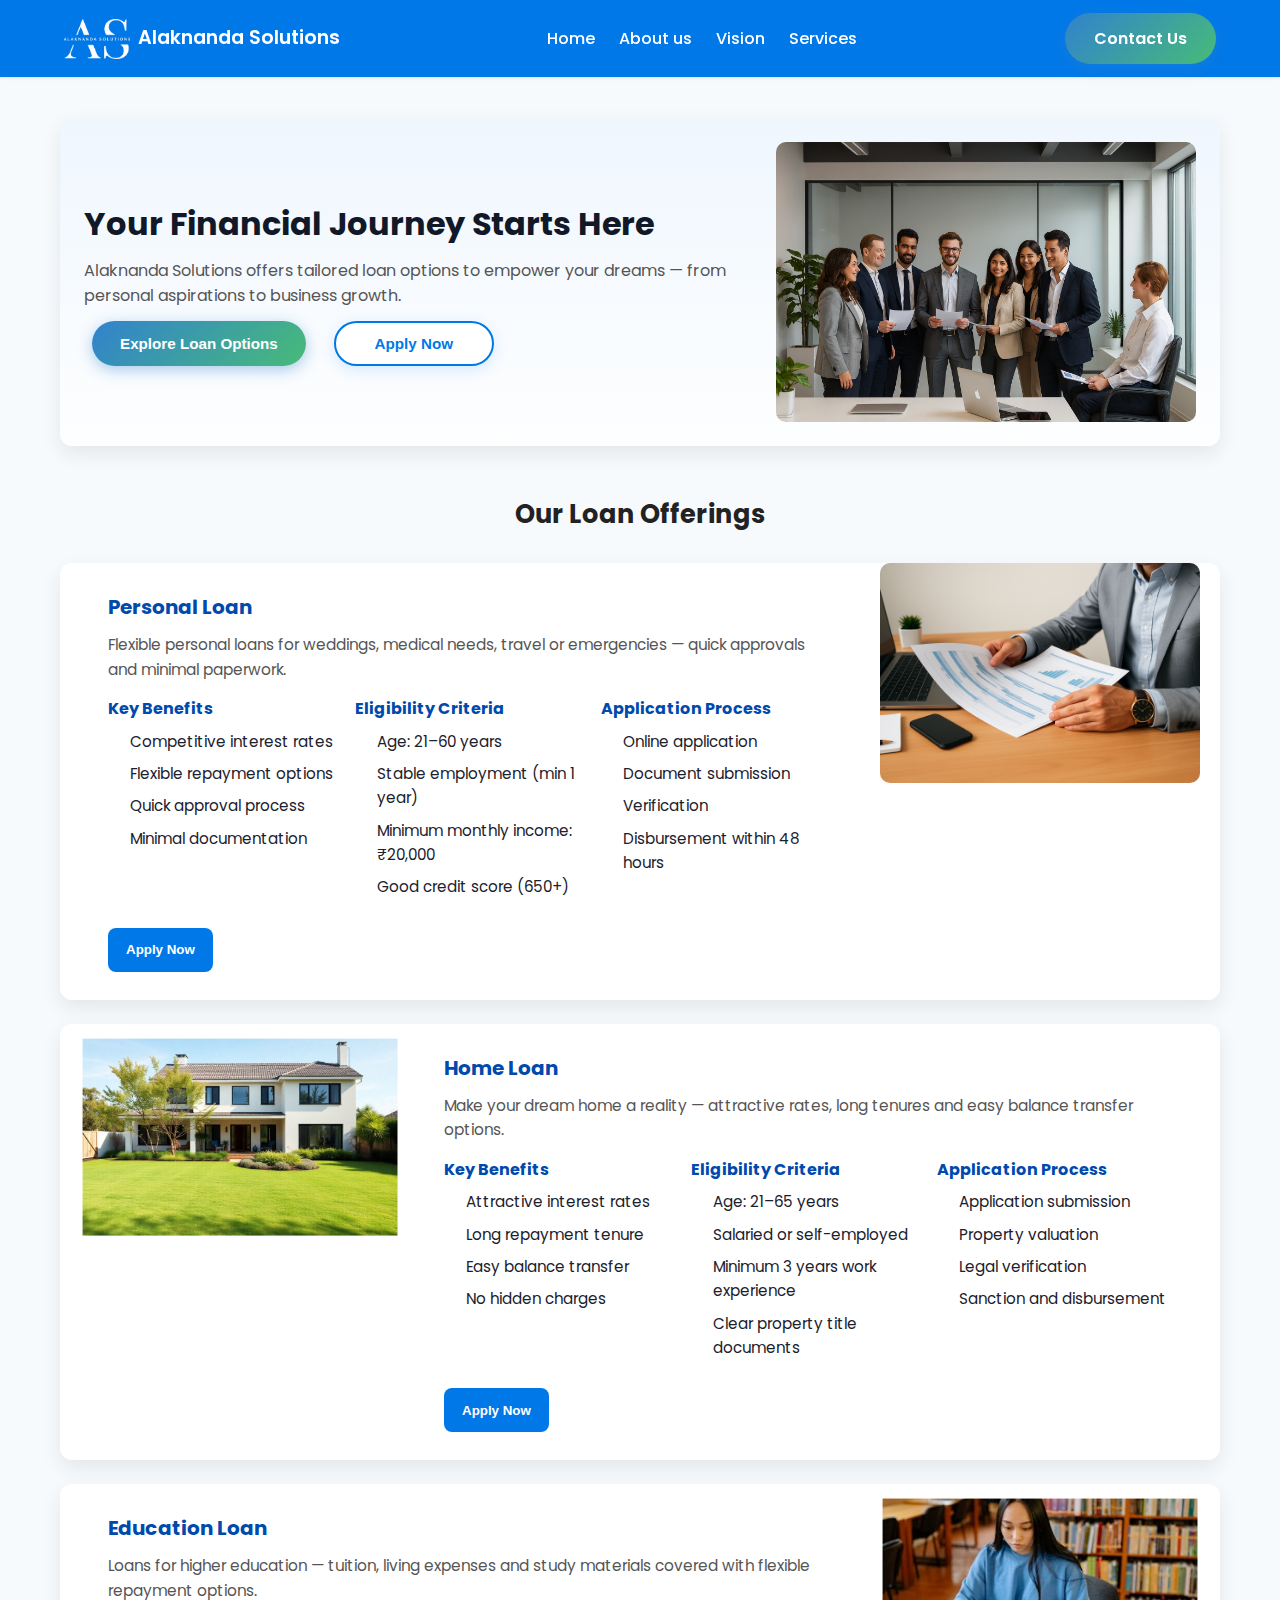
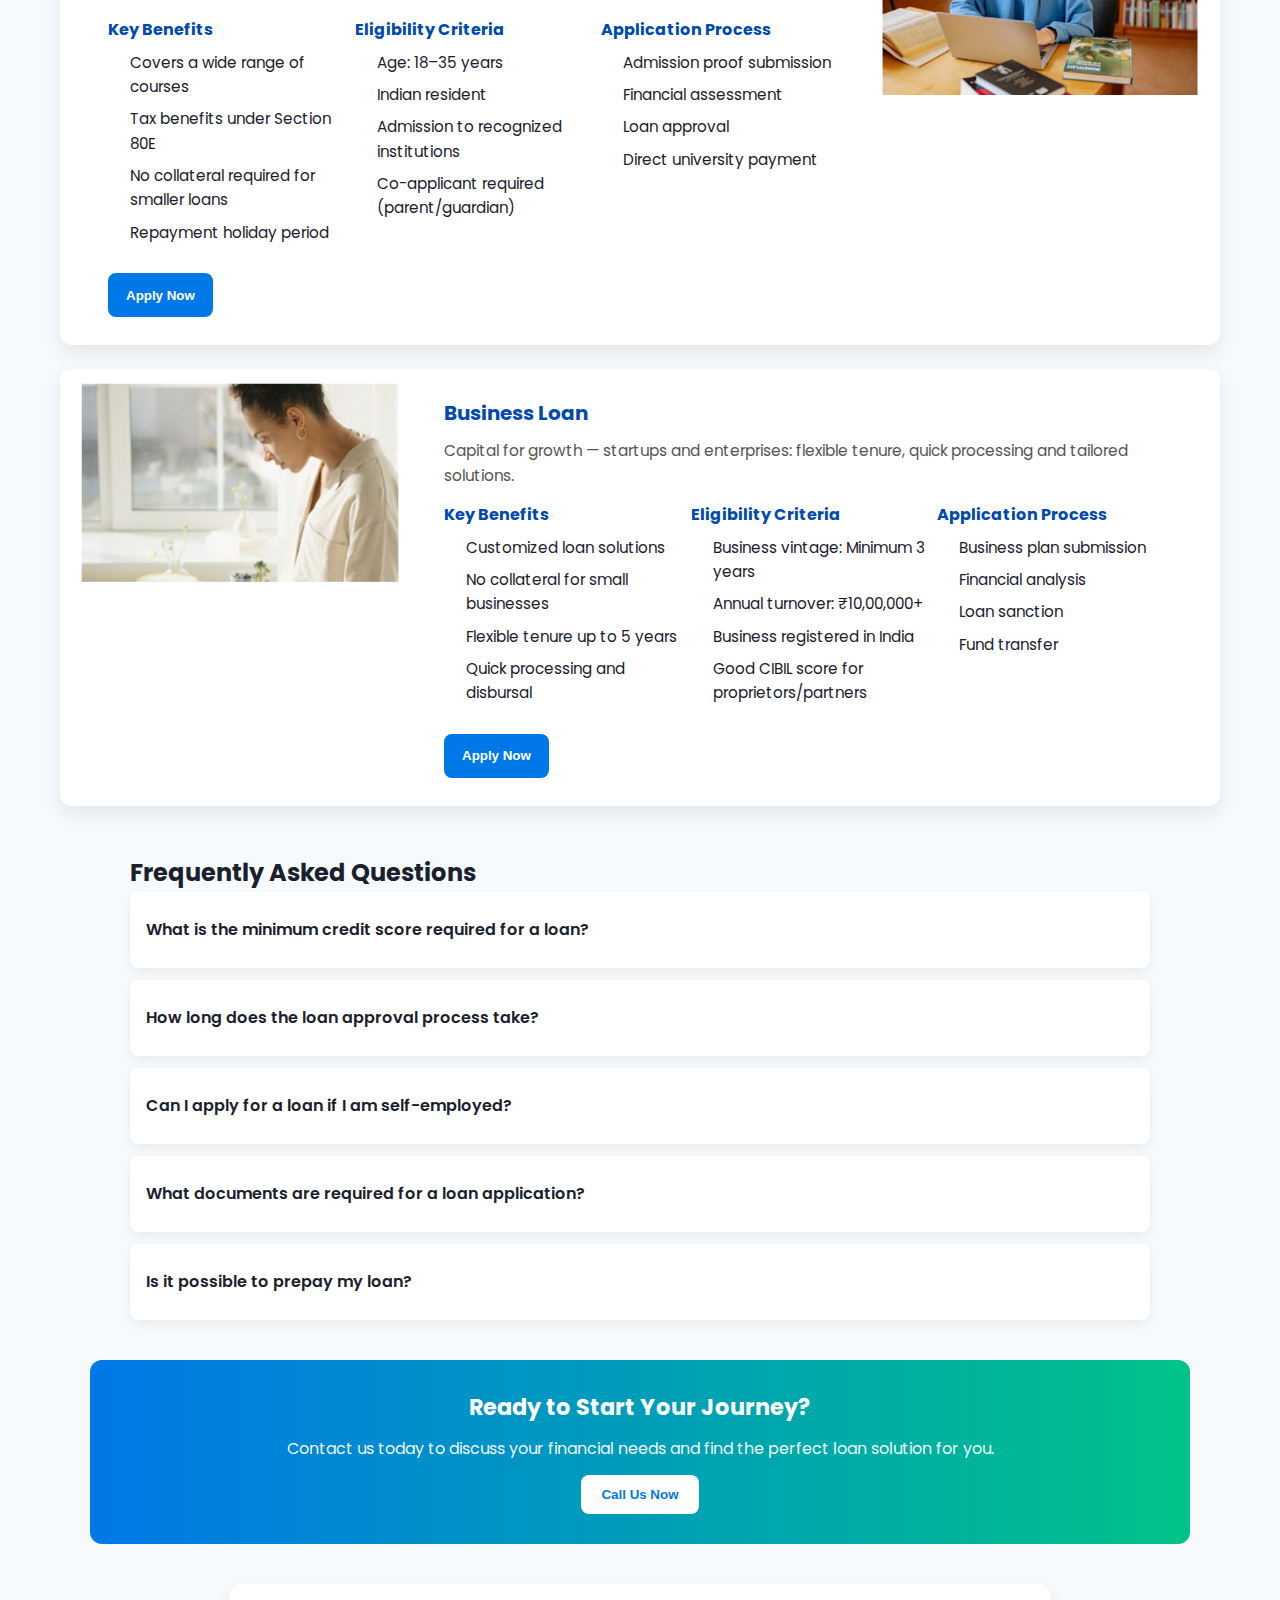
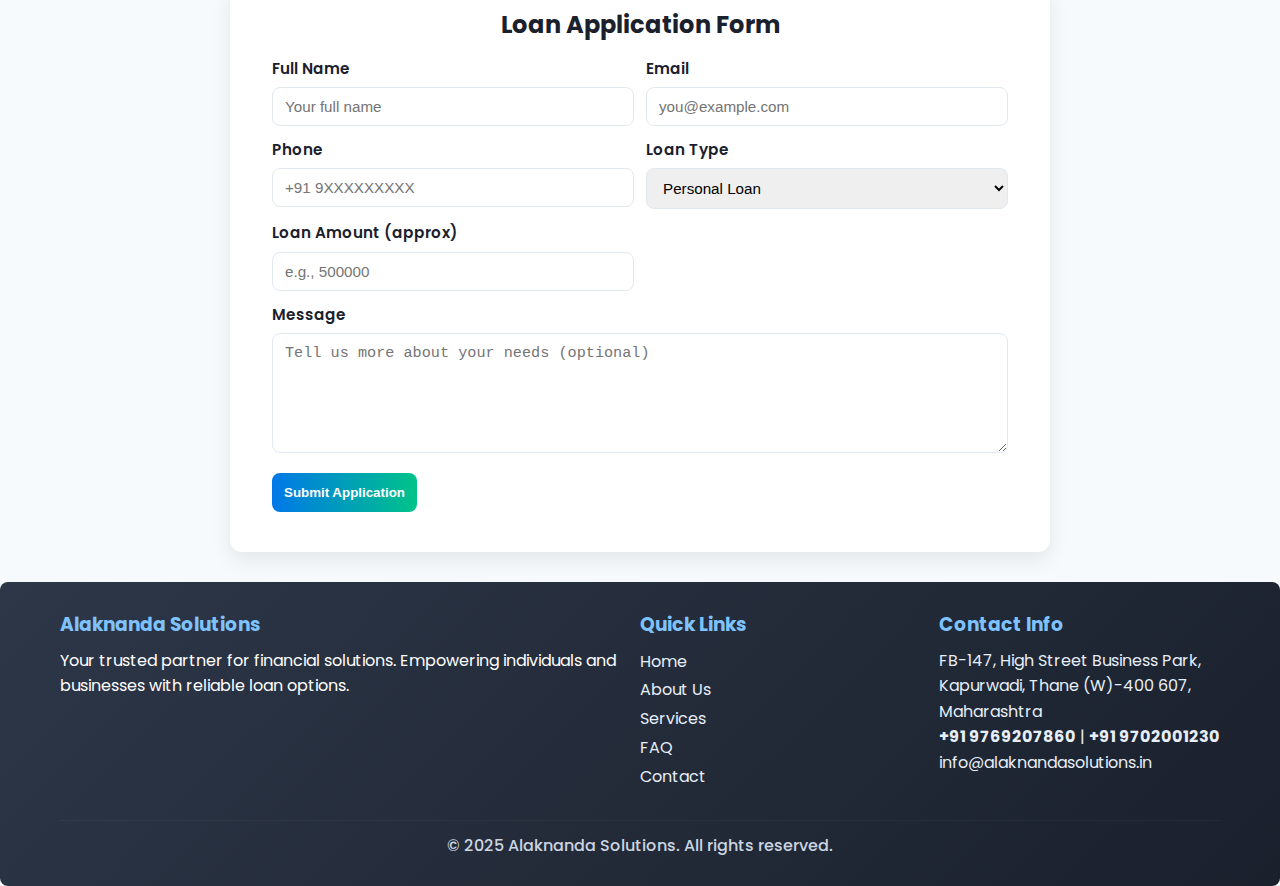
<file: templates/loan.html>
<!DOCTYPE html>
<html lang="en">

<head>
  <meta charset="UTF-8" />
  <meta name="viewport" content="width=device-width, initial-scale=1.0" />
  <title>Alaknanda Solutions - Loans</title>

  <!-- Fonts & Icons -->
  <link rel="preconnect" href="https://fonts.googleapis.com" />
  <link rel="preconnect" href="https://fonts.gstatic.com" crossorigin />
  <link href="https://fonts.googleapis.com/css2?family=Poppins:wght@400;500;600;700&display=swap" rel="stylesheet" />
  <link rel="stylesheet" href="https://cdnjs.cloudflare.com/ajax/libs/font-awesome/6.0.0/css/all.min.css" />

  <style>
    :root {
      --primary: #0078E8;
      --secondary: #00c389;
      --text: #1a202c;
      --light: #f7fafc;
      --dark: #222;
      --muted: #555;
      --border: #e2e8f0;
      --container-width: 1200px;
      --radius-lg: 12px;
      --radius-md: 8px;
      --shadow-sm: 0 4px 12px rgba(2, 6, 23, 0.06);
      --shadow-md: 0 8px 20px rgba(2, 6, 23, 0.08);
    }

    * {
      margin: 0;
      padding: 0;
      box-sizing: border-box;
    }

    html, body {
      height: 100%;
    }

    body {
      font-family: 'Poppins', sans-serif;
      background: var(--light);
      color: var(--text);
      line-height: 1.6;
      -webkit-font-smoothing: antialiased;
      -moz-osx-font-smoothing: grayscale;
    }

    a {
      color: inherit;
      text-decoration: none;
    }

    img {
      display: block;
      max-width: 100%;
      height: auto;
    }

    .container {
      max-width: var(--container-width);
      margin: 0 auto;
      padding: 0 20px;
    }

    /* === NAVBAR === */
    .navbar {
      display: flex;
      justify-content: space-between;
      align-items: center;
      padding: 1.5rem 4rem;
      background: #0078E8;
      border-bottom: 1px solid #e2e8f0;
      box-shadow: 0 1px 3px rgba(0, 0, 0, 0.05);
      position: sticky;
      top: 0;
      z-index: 1000;
      transition: all 0.3s ease;
      height: 78px;
    }

    .navbar.scrolled {
      background: #0078E8;
      box-shadow: 0 2px 10px rgba(0, 0, 0, 0.1);
      border-bottom: 1px solid #cbd5e0;
    }

    .logo {
      display: flex;
      align-items: center;
    }

    .logo-img {
      height: 2.5rem;
      width: auto;
      margin-right: 0.5rem;
    }

    .logo span {
      font-weight: 600;
      color: #ffffff;
      font-size: 1.2rem;
    }

    .navbar ul {
      display: flex;
      list-style: none;
      gap: 1.5rem;
    }

    .navbar ul li a {
      color: #ffffff;
      font-weight: 500;
      transition: color 0.3s ease;
    }

    .navbar ul li a:hover {
      color: #0078E8;
    }

    .contact-btn {
      background: linear-gradient(135deg, #3182ce, #48bb78);
      color: #fff;
      border: none;
      padding: 0.8rem 1.8rem;
      border-radius: 2rem;
      font-weight: 600;
      box-shadow: 0 4px 15px rgba(49, 130, 206, 0.4);
      transition: all 0.3s ease;
    }

    .contact-btn:hover {
      background: linear-gradient(135deg, #2b6cb0, #38a169);
      transform: translateY(-3px);
      box-shadow: 0 8px 25px rgba(49, 130, 206, 0.6);
    }

    .mobile-menu-btn {
      display: none;
      background: none;
      border: none;
      color: #ffffff;
      font-size: 1.5rem;
      cursor: pointer;
      padding: 0.5rem;
      transition: color 0.3s ease;
    }

    .mobile-menu-btn:hover {
      color: #0078E8;
    }

    @media (max-width: 768px) {
      .navbar {
        position: fixed;
        top: 0;
        left: 0;
        right: 0;
        padding: 1rem 2rem;
      }
      .navbar nav {
        display: none;
        position: absolute;
        top: 100%;
        left: 0;
        right: 0;
        background: #fff;
        box-shadow: 0 4px 12px rgba(0, 0, 0, 0.1);
      }
      .navbar nav.active {
        display: block;
      }
      .navbar ul {
        flex-direction: column;
        gap: 0;
        padding: 1rem 0;
      }
      .navbar ul li {
        border-bottom: 1px solid #e2e8f0;
      }
      .navbar ul li:last-child {
        border-bottom: none;
      }
      .navbar ul li a {
        display: block;
        padding: 1rem 2rem;
        color: #2d3748;
        text-decoration: none;
        transition: background-color 0.3s ease;
      }
      .navbar ul li a:hover {
        background: #f7fafc;
        color: #3182ce;
      }
      .contact-btn {
        display: none;
      }
      .mobile-menu-btn {
        display: block;
      }
      body {
        padding-top: 70px;
      }
    }

    /* === HERO === */
    .hero {
      margin: 40px auto;
      padding: 0 20px;
    }

    .hero-inner {
      display: flex;
      flex-direction: column;
      gap: 20px;
      background: linear-gradient(180deg, rgba(238,246,255,0.9), rgba(255,255,255,0.8));
      padding: 24px;
      border-radius: var(--radius-lg);
      box-shadow: var(--shadow-md);
    }

    .hero-content h1 {
      font-size: 1.6rem;
      margin-bottom: 8px;
      color: #111827;
    }

    .hero-content p {
      color: var(--muted);
      margin-bottom: 12px;
      font-size: 1rem;
    }

    .hero-cta {
      display: flex;
      gap: 12px;
      flex-wrap: wrap;
    }

    .hero-img {
      border-radius: 10px;
      overflow: hidden;
    }

    @media (min-width: 640px) {
      .hero-inner {
        flex-direction: row;
        align-items: center;
        justify-content: space-between;
      }
      .hero-content {
        flex: 1;
        padding-right: 12px;
      }
      .hero-content h1 {
        font-size: 2rem;
      }
      .hero-img {
        max-width: 420px;
        flex: 1;
      }
    }

    @media (max-width: 639px) {
      .hero-inner {
        flex-direction: column;
        text-align: center;
      }
      .hero-content {
        padding-right: 0;
      }
      .hero-cta {
        justify-content: center;
      }
    }

    /* === HERO BUTTONS - STYLED === */
    .btn-apply, .btn-contact {
      display: inline-block;
      padding: 12px 28px;
      border-radius: 50px;
      font-weight: 600;
      font-size: 0.95rem;
      text-align: center;
      cursor: pointer;
      transition: all 0.3s ease;
      min-width: 160px;
      border: none;
      margin: 0 8px;
      min-height: 44px;
      touch-action: manipulation;
    }

    .btn-apply {
      background: linear-gradient(135deg, #3182ce, #48bb78);
      color: #fff;
      box-shadow: 0 4px 15px rgba(49, 130, 206, 0.4);
    }

    .btn-apply:hover {
      background: linear-gradient(135deg, #2b6cb0, #38a169);
      transform: translateY(-3px);
      box-shadow: 0 8px 25px rgba(49, 130, 206, 0.6);
    }

    .btn-contact {
      background: #fff;
      color: var(--primary);
      border: 2px solid var(--primary);
      box-shadow: 0 4px 15px rgba(0, 123, 255, 0.15);
    }

    .btn-contact:hover {
      background: var(--primary);
      color: #fff;
      transform: translateY(-3px);
      box-shadow: 0 8px 25px rgba(0, 123, 255, 0.3);
    }

    @media (max-width: 480px) {
      .btn-apply, .btn-contact {
        display: block;
        width: 100%;
        margin: 8px 0;
        min-width: auto;
      }
    }

    /* === SECTION === */
    .section {
      margin: 48px auto;
      padding: 0 20px;
      max-width: var(--container-width);
    }

    .section h2 {
      text-align: center;
      margin-bottom: 28px;
      font-size: 1.6rem;
      color: var(--dark);
    }

    /* === LOAN CARDS === */
    .loan-card {
      background: #fff;
      border-radius: var(--radius-lg);
      box-shadow: var(--shadow-md);
      overflow: hidden;
      margin-bottom: 24px;
      display: flex;
      flex-direction: column;
    }

    .loan-row {
      display: flex;
      flex-direction: column;
      gap: 16px;
    }

    .loan-img {
      order: -1;
      width: 100%;
      display: flex;
      justify-content: center;
      align-items: center;
    }

    .loan-img img {
      width: 100%;
      max-width: 400px;
      height: 220px;
      object-fit: cover;
      border-radius: 10px;
    }

    .loan-content {
      padding: 22px;
    }

    .loan-content h3 {
      font-size: 1.25rem;
      color: #004aad;
      margin-bottom: 10px;
    }

    .loan-content p {
      color: var(--muted);
      margin-bottom: 14px;
      font-size: 0.96rem;
    }

    .loan-details {
      display: grid;
      grid-template-columns: 1fr;
      gap: 12px;
      margin-bottom: 12px;
    }

    .loan-details h4 {
      font-size: 1rem;
      margin-bottom: 8px;
      color: #004aad;
    }

    .loan-details ul {
      list-style: none;
      padding-left: 0;
      margin: 0;
      font-size: 0.95rem;
    }

    .loan-details li {
      position: relative;
      padding-left: 22px;
      margin-bottom: 8px;
    }


    .apply-btn {
      display: inline-block;
      padding: 10px 18px;
      border-radius: 8px;
      background: var(--primary);
      color: #fff;
      font-weight: 700;
      cursor: pointer;
      margin-top: 8px;
      border: none;
      min-height: 44px;
      touch-action: manipulation;
      transition: all 0.3s ease;
    }

    .apply-btn:hover {
      transform: translateY(-2px);
      box-shadow: 0 4px 15px rgba(0, 123, 255, 0.4);
    }

    @media (min-width: 768px) {
      .loan-row {
        flex-direction: row;
        align-items: flex-start;
      }
      .loan-card:nth-child(even) .loan-row {
        flex-direction: row-reverse;
      }
      .loan-img {
        width: 320px;
        flex-shrink: 0;
        order: 0;
      }
      .loan-content {
        padding: 28px;
      }
      .loan-details {
        grid-template-columns: repeat(3, 1fr);
      }
    }

    @media (max-width: 767px) {
      .loan-row {
        flex-direction: column;
      }
      .loan-img {
        order: -1;
        width: 100%;
      }
      .loan-content {
        padding: 22px;
      }
      .loan-details {
        grid-template-columns: 1fr;
      }
    }

    /* === FAQ === */
    .faq {
      margin: 36px auto;
      padding: 0 20px;
      max-width: 1100px;
    }

    details {
      background: #fff;
      padding: 16px;
      border-radius: 8px;
      box-shadow: var(--shadow-sm);
      margin-bottom: 12px;
      min-height: 44px;
    }

    summary {
      font-weight: 600;
      cursor: pointer;
      outline: none;
      touch-action: manipulation;
      min-height: 44px;
      display: flex;
      align-items: center;
    }

    details[open] summary {
      margin-bottom: 8px;
    }

    details p {
      color: var(--muted);
      margin-top: 6px;
    }

    /* === CTA === */
    .cta-section {
      background: linear-gradient(90deg, var(--primary), var(--secondary));
      color: #fff;
      text-align: center;
      padding: 30px 20px;
      border-radius: 12px;
      max-width: 1100px;
      margin: 40px auto;
    }

    .cta-section h2 {
      margin: 0 0 10px;
      font-size: 1.4rem;
    }

    .cta-section p {
      margin: 0 0 14px;
      color: rgba(255, 255, 255, 0.95);
    }

    .cta-section button {
      background: #fff;
      color: var(--primary);
      padding: 12px 20px;
      border-radius: 8px;
      border: none;
      font-weight: 700;
      cursor: pointer;
      transition: all 0.3s ease;
    }

    .cta-section button:hover {
      transform: translateY(-2px);
      box-shadow: 0 4px 15px rgba(0, 0, 0, 0.2);
    }

    /* === FORM === */
    .form-section {
      max-width: 820px;
      margin: 30px auto;
      background: #fff;
      padding: 22px;
      border-radius: 12px;
      box-shadow: var(--shadow-md);
    }

    form {
      display: grid;
      gap: 12px;
      grid-template-columns: 1fr;
    }

    label {
      font-weight: 600;
      font-size: 0.95rem;
      margin-bottom: 6px;
      display: block;
    }

    input, select, textarea {
      width: 100%;
      padding: 10px 12px;
      border-radius: 8px;
      border: 1px solid var(--border);
      font-size: 0.95rem;
      box-sizing: border-box;
    }

    textarea {
      min-height: 120px;
      resize: vertical;
    }

    .submit-btn {
      background: linear-gradient(90deg, var(--primary), var(--secondary));
      color: #fff;
      padding: 12px;
      border-radius: 8px;
      border: none;
      font-weight: 700;
      cursor: pointer;
      transition: all 0.3s ease;
    }

    .submit-btn:hover {
      transform: translateY(-2px);
      box-shadow: 0 4px 15px rgba(49, 130, 206, 0.4);
    }

    .form-message {
      margin-top: 6px;
      font-weight: 600;
    }

    @media (min-width: 768px) {
      form {
        grid-template-columns: repeat(2, 1fr);
      }
      .form-section form .full-width {
        grid-column: 1 / -1;
      }
    }

    @media (max-width: 767px) {
      .form-section {
        margin: 30px 20px;
        padding: 22px 16px;
      }
      form {
        grid-template-columns: 1fr;
        gap: 16px;
      }
      .form-section form .full-width {
        grid-column: 1;
      }
    }

    /* === FOOTER === */
    footer {
      margin-top: 30px;
      background: linear-gradient(135deg, #2d3748, #1a202c);
      color: #fff;
      padding: 28px 20px;
      border-radius: 8px;
    }

    .footer-inner {
      max-width: var(--container-width);
      margin: 0 auto;
      display: grid;
      gap: 18px;
    }

    .footer-top {
      display: grid;
      gap: 18px;
    }

    .footer-top h3 {
      color: #7ec3ff;
      margin-bottom: 8px;
    }

    .footer-bottom {
      text-align: center;
      color: #cbd5e1;
      margin-top: 10px;
      font-weight: 500;
      border-top: 1px solid rgba(255, 255, 255, 0.04);
      padding-top: 12px;
    }

    @media (min-width: 900px) {
      .footer-top {
        grid-template-columns: 2fr 1fr 1fr;
      }
    }

    @media (max-width: 899px) {
      .footer-top {
        grid-template-columns: 1fr;
        gap: 24px;
      }
      .footer-inner {
        padding: 0 20px;
      }
    }
  </style>
</head>

<body>

  <!-- NAVBAR -->
  <header class="navbar">
    <div class="logo">
      <img src="/static/logo 2.png" alt="Alaknanda Solutions Logo" class="logo-img">
      <span>Alaknanda Solutions</span>
    </div>
    <nav>
      <ul>
        <li><a href="/">Home</a></li>
        <li><a href="/">About us</a></li>
        <li><a href="/">Vision</a></li>
        <li><a href="/">Services</a></li>
      </ul>
    </nav>
    <a href="#contact" class="contact-btn">Contact Us</a>
    <button id="mobile-menu-btn" class="mobile-menu-btn">
      <i class="fas fa-bars"></i>
    </button>
  </header>

  <!-- HERO -->
  <section class="hero container">
    <div class="hero-inner">
      <div class="hero-content">
        <h1>Your Financial Journey Starts Here</h1>
        <p>Alaknanda Solutions offers tailored loan options to empower your dreams — from personal aspirations to business growth.</p>
        <div class="hero-cta">
          <button class="btn-apply" onclick="document.getElementById('services').scrollIntoView({behavior:'smooth'})">
            Explore Loan Options
          </button>
          <button class="btn-contact" onclick="document.getElementById('apply').scrollIntoView({behavior:'smooth'})">
            Apply Now
          </button>
        </div>
      </div>
      <div class="hero-img">
        <img src="/static/loan_hero.png" alt="Team meeting around a laptop" />
      </div>
    </div>
  </section>

  <!-- LOAN OFFERINGS -->
  <section id="services" class="section">
    <h2>Our Loan Offerings</h2>

    <!-- Personal Loan -->
    <article class="loan-card container">
      <div class="loan-row">
        <div class="loan-img">
          <img src="/static/loan1.png" alt="Personal Loan" />
        </div>
        <div class="loan-content">
          <h3>Personal Loan</h3>
          <p>Flexible personal loans for weddings, medical needs, travel or emergencies — quick approvals and minimal paperwork.</p>
          <div class="loan-details">
            <div>
              <h4>Key Benefits</h4>
              <ul>
                <li>Competitive interest rates</li>
                <li>Flexible repayment options</li>
                <li>Quick approval process</li>
                <li>Minimal documentation</li>
              </ul>
            </div>
            <div>
              <h4>Eligibility Criteria</h4>
              <ul>
                <li>Age: 21–60 years</li>
                <li>Stable employment (min 1 year)</li>
                <li>Minimum monthly income: ₹20,000</li>
                <li>Good credit score (650+)</li>
              </ul>
            </div>
            <div>
              <h4>Application Process</h4>
              <ul>
                <li>Online application</li>
                <li>Document submission</li>
                <li>Verification</li>
                <li>Disbursement within 48 hours</li>
              </ul>
            </div>
          </div>
          <button class="apply-btn" data-loan="Personal Loan">Apply Now</button>
        </div>
      </div>
    </article>

    <!-- Home Loan -->
    <article class="loan-card container">
      <div class="loan-row">
        <div class="loan-img">
          <img src="/static/loan03.png" alt="Home Loan" />
        </div>
        <div class="loan-content">
          <h3>Home Loan</h3>
          <p>Make your dream home a reality — attractive rates, long tenures and easy balance transfer options.</p>
          <div class="loan-details">
            <div>
              <h4>Key Benefits</h4>
              <ul>
                <li>Attractive interest rates</li>
                <li>Long repayment tenure</li>
                <li>Easy balance transfer</li>
                <li>No hidden charges</li>
              </ul>
            </div>
            <div>
              <h4>Eligibility Criteria</h4>
              <ul>
                <li>Age: 21–65 years</li>
                <li>Salaried or self-employed</li>
                <li>Minimum 3 years work experience</li>
                <li>Clear property title documents</li>
              </ul>
            </div>
            <div>
              <h4>Application Process</h4>
              <ul>
                <li>Application submission</li>
                <li>Property valuation</li>
                <li>Legal verification</li>
                <li>Sanction and disbursement</li>
              </ul>
            </div>
          </div>
          <button class="apply-btn" data-loan="Home Loan">Apply Now</button>
        </div>
      </div>
    </article>

    <!-- Education Loan -->
    <article class="loan-card container">
      <div class="loan-row">
        <div class="loan-img">
          <img src="/static/loan04.png" alt="Education Loan" />
        </div>
        <div class="loan-content">
          <h3>Education Loan</h3>
          <p>Loans for higher education — tuition, living expenses and study materials covered with flexible repayment options.</p>
          <div class="loan-details">
            <div>
              <h4>Key Benefits</h4>
              <ul>
                <li>Covers a wide range of courses</li>
                <li>Tax benefits under Section 80E</li>
                <li>No collateral required for smaller loans</li>
                <li>Repayment holiday period</li>
              </ul>
            </div>
            <div>
              <h4>Eligibility Criteria</h4>
              <ul>
                <li>Age: 18–35 years</li>
                <li>Indian resident</li>
                <li>Admission to recognized institutions</li>
                <li>Co-applicant required (parent/guardian)</li>
              </ul>
            </div>
            <div>
              <h4>Application Process</h4>
              <ul>
                <li>Admission proof submission</li>
                <li>Financial assessment</li>
                <li>Loan approval</li>
                <li>Direct university payment</li>
              </ul>
            </div>
          </div>
          <button class="apply-btn" data-loan="Education Loan">Apply Now</button>
        </div>
      </div>
    </article>

    <!-- Business Loan -->
    <article class="loan-card container">
      <div class="loan-row">
        <div class="loan-img">
          <img src="/static/loan06.png" alt="Business Loan" />
        </div>
        <div class="loan-content">
          <h3>Business Loan</h3>
          <p>Capital for growth — startups and enterprises: flexible tenure, quick processing and tailored solutions.</p>
          <div class="loan-details">
            <div>
              <h4>Key Benefits</h4>
              <ul>
                <li>Customized loan solutions</li>
                <li>No collateral for small businesses</li>
                <li>Flexible tenure up to 5 years</li>
                <li>Quick processing and disbursal</li>
              </ul>
            </div>
            <div>
              <h4>Eligibility Criteria</h4>
              <ul>
                <li>Business vintage: Minimum 3 years</li>
                <li>Annual turnover: ₹10,00,000+</li>
                <li>Business registered in India</li>
                <li>Good CIBIL score for proprietors/partners</li>
              </ul>
            </div>
            <div>
              <h4>Application Process</h4>
              <ul>
                <li>Business plan submission</li>
                <li>Financial analysis</li>
                <li>Loan sanction</li>
                <li>Fund transfer</li>
              </ul>
            </div>
          </div>
          <button class="apply-btn" data-loan="Business Loan">Apply Now</button>
        </div>
      </div>
    </article>
  </section>

  <!-- FAQ -->
  <section id="faq" class="faq">
    <h2 class="container">Frequently Asked Questions</h2>
    <div class="container">
      <details>
        <summary>What is the minimum credit score required for a loan?</summary>
        <p>Typically, a credit score of 650 or higher improves your chances of approval.</p>
      </details>
      <details>
        <summary>How long does the loan approval process take?</summary>
        <p>Loan approval usually takes between 24 to 72 hours after submission of all documents.</p>
      </details>
      <details>
        <summary>Can I apply for a loan if I am self-employed?</summary>
        <p>Yes — we offer flexible options tailored to both salaried and self-employed applicants.</p>
      </details>
      <details>
        <summary>What documents are required for a loan application?</summary>
        <p>Common documents include identity proof, address proof, income proof, and bank statements.</p>
      </details>
      <details>
        <summary>Is it possible to prepay my loan?</summary>
        <p>Yes — most loans can be prepaid without penalty depending on your plan.</p>
      </details>
    </div>
  </section>

  <!-- CTA -->
  <section id="contact" class="cta-section container">
    <h2>Ready to Start Your Journey?</h2>
    <p>Contact us today to discuss your financial needs and find the perfect loan solution for you.</p>
    <button onclick="window.location.href='tel:+919876543210'">Call Us Now</button>
  </section>

  <!-- APPLICATION FORM -->
  <section id="apply" class="form-section">
    <div class="container">
      <h2 style="text-align:center;margin-bottom:12px;">Loan Application Form</h2>
      <form id="loanForm" novalidate>
        <div>
          <label for="fullname">Full Name</label>
          <input id="fullname" type="text" required placeholder="Your full name" />
        </div>
        <div>
          <label for="email">Email</label>
          <input id="email" type="email" required placeholder="you@example.com" />
        </div>
        <div>
          <label for="phone">Phone</label>
          <input id="phone" type="tel" required placeholder="+91 9XXXXXXXXX" />
        </div>
        <div>
          <label for="loanType">Loan Type</label>
          <select id="loanType">
            <option>Personal Loan</option>
            <option>Home Loan</option>
            <option>Education Loan</option>
            <option>Business Loan</option>
          </select>
        </div>
        <div>
          <label for="amount">Loan Amount (approx)</label>
          <input id="amount" type="number" placeholder="e.g., 500000" />
        </div>
        <div class="full-width" style="grid-column:1/-1">
          <label for="message">Message</label>
          <textarea id="message" placeholder="Tell us more about your needs (optional)"></textarea>
        </div>
        <div class="full-width" style="grid-column:1/-1">
          <button type="submit" class="submit-btn">Submit Application</button>
        </div>
        <div id="formMsg" class="form-message" role="status" aria-live="polite"></div>
      </form>
    </div>
  </section>

  <!-- FOOTER -->
  <footer>
    <div class="footer-inner container">
      <div class="footer-top">
        <div>
          <h3>Alaknanda Solutions</h3>
          <p>Your trusted partner for financial solutions. Empowering individuals and businesses with reliable loan options.</p>
        </div>
        <div>
          <h3>Quick Links</h3>
          <ul style="list-style:none;padding:0;margin:0;color:#e6eef8;line-height:1.8">
            <li><a href="/">Home</a></li>
            <li><a href="#about">About Us</a></li>
            <li><a href="#services">Services</a></li>
            <li><a href="#faq">FAQ</a></li>
            <li><a href="#contact">Contact</a></li>
          </ul>
        </div>
        <div>
          <h3>Contact Info</h3>
          <p style="color:#e6eef8;line-height:1.6">
            FB-147, High Street Business Park,<br />
            Kapurwadi, Thane (W)-400 607, Maharashtra<br />
            <strong>+91 9769207860</strong> | <strong>+91 9702001230</strong><br />
            info@alaknandasolutions.in
          </p>
        </div>
      </div>
      <div class="footer-bottom">
        <p>© 2025 Alaknanda Solutions. All rights reserved.</p>
      </div>
    </div>
  </footer>

  <!-- SCRIPTS -->
  <script>
    // Navbar scroll
    window.addEventListener("scroll", () => {
      const navbar = document.querySelector(".navbar");
      if (navbar) {
        navbar.classList.toggle("scrolled", window.scrollY > 50);
      }
    });

    // Mobile menu
    const mobileMenuBtn = document.getElementById("mobile-menu-btn");
    if (mobileMenuBtn) {
      mobileMenuBtn.addEventListener("click", () => {
        const nav = document.querySelector(".navbar nav");
        if (nav) {
          nav.classList.toggle("active");
        }
      });
    }

    document.querySelectorAll(".navbar nav a").forEach(link => {
      link.addEventListener("click", () => {
        const nav = document.querySelector(".navbar nav");
        if (nav) {
          nav.classList.remove("active");
        }
      });
    });

    // Apply button → prefill form
    document.addEventListener('click', (e) => {
      const btn = e.target.closest('[data-loan]');
      if (!btn) return;
      const type = btn.getAttribute('data-loan');
      const select = document.getElementById('loanType');
      for (let i = 0; i < select.options.length; i++) {
        if (select.options[i].text === type) {
          select.selectedIndex = i;
          break;
        }
      }
      document.getElementById('apply').scrollIntoView({ behavior: 'smooth', block: 'center' });
      const form = document.querySelector('.form-section');
      form.style.boxShadow = '0 0 0 6px rgba(0,123,255,0.12)';
      setTimeout(() => form.style.boxShadow = '', 1400);
    });

    // Form submit
    const form = document.getElementById('loanForm');
    form.addEventListener('submit', (e) => {
      e.preventDefault();
      const name = document.getElementById('fullname').value.trim();
      const phone = document.getElementById('phone').value.trim();
      const msg = document.getElementById('formMsg');
      if (!name || !phone) {
        msg.style.color = 'crimson';
        msg.textContent = 'Please fill required fields.';
        return;
      }
      msg.style.color = 'limegreen';
      msg.textContent = 'Application submitted. Our advisor will contact you soon.';
      form.reset();
      setTimeout(() => msg.textContent = '', 4000);
    });
  </script>
</body>

</html>
</file>
